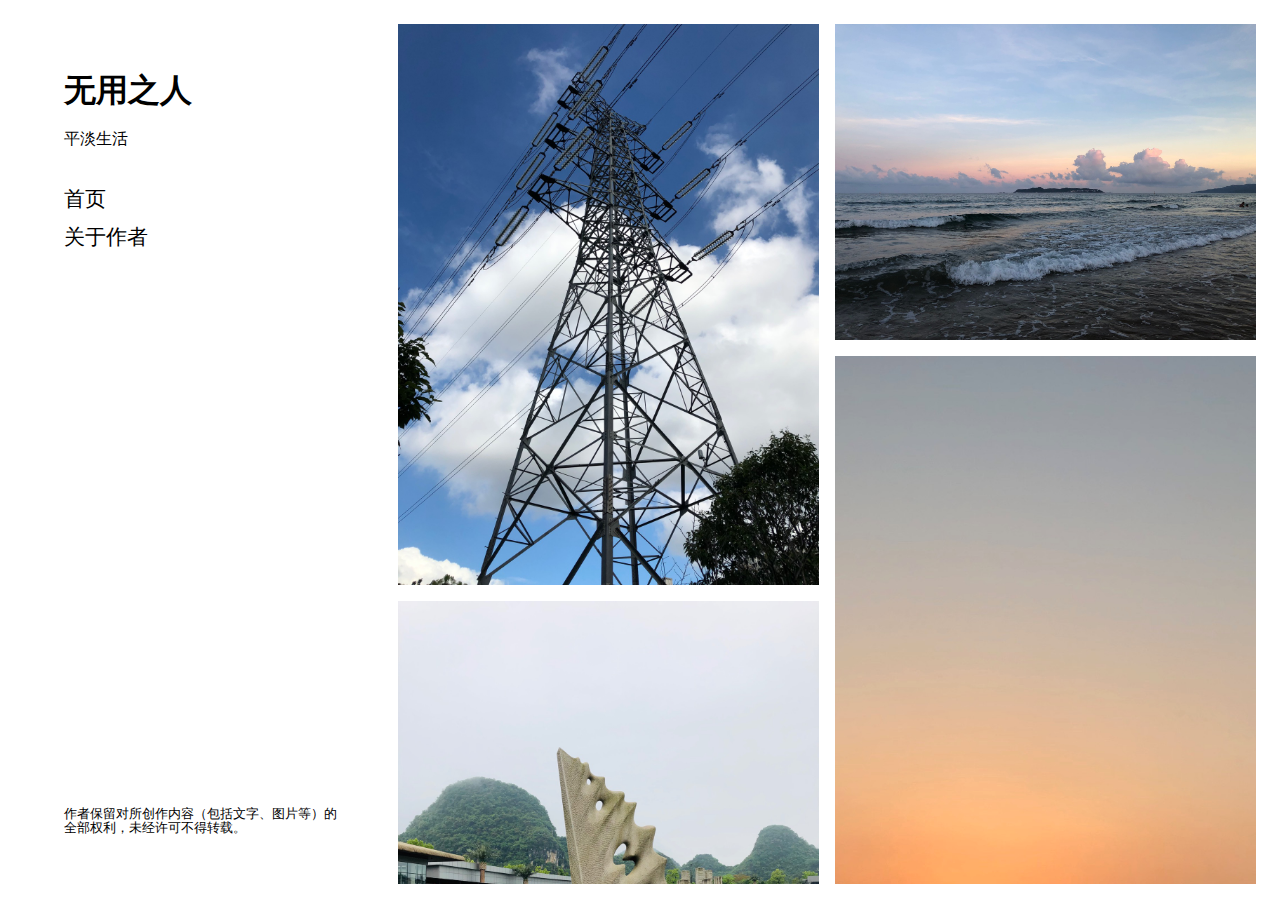
<file: index.html>
<!DOCTYPE html>
<html lang="zh"><head>
  <meta charset="utf-8">
  <meta name="viewport" content="initial-scale=1, maximum-scale=1">
  <title>无用之人</title>
  <link rel="stylesheet" href="/assets/ext/normalize.css">
  <link rel="stylesheet" href="/assets/overall.css"></head>
<body><header class="header">
  <h1 class="title">无用之人</h1>
  <div class="subtitle">平淡生活
</div>
  <nav class="nav" aria-label="Site">
    <div class="menu" role="button" aria-label="Navigation"><span class="icon"></span></div>
    <ul class="links">
      <li><a href="/">首页</a></li><li><a href="/about/">关于作者</a></li></ul>
  </nav>
</header>
<main class="main">
    <div class="home-content">
  <div class="posts"><article class="post"><header>
        <a href="/2019/08/05/sky.html">
          <h2>蓝天</h2>
          <time>2019-08-05</time>
        </a>
      </header>
      <a href="/2019/08/05/sky.html"><img alt="蓝天" src="/images/2019-08-05/IMG_6227.jpg"></a>
    </article><article class="post"><header>
        <a href="/2019/06/06/sanya.html">
          <h2>大海</h2>
          <time>2019-06-06</time>
        </a>
      </header>
      <a href="/2019/06/06/sanya.html"><img alt="大海" src="/images/2019-06-06/IMG_5774.jpg"></a>
    </article><article class="post"><header>
        <a href="/2019/05/22/sunset.html">
          <h2>夕阳</h2>
          <time>2019-05-22</time>
        </a>
      </header>
      <a href="/2019/05/22/sunset.html"><img alt="夕阳" src="/images/2019-05-22/IMG_5673.jpg"></a>
    </article><article class="post"><header>
        <a href="/2019/04/15/guilin.html">
          <h2>山水</h2>
          <time>2019-04-15</time>
        </a>
      </header>
      <a href="/2019/04/15/guilin.html"><img alt="山水" src="/images/2019-04-15/IMG_5211.jpg"></a>
    </article></div>

  <nav class="pager" aria-label="page">
    <ul><li><a class="hidden" href="#"></a></li><li><a class="hidden" href="#"></a></li></ul>
  </nav></div>

  </main><footer class="footer">
  <div class="social"></div>
  <div class="copyright">
    作者保留对所创作内容（包括文字、图片等）的全部权利，未经许可不得转载。
  </div>
</footer>
<script src="/assets/ext/jquery-3.4.1.min.js"></script><script src="/assets/ext/masonry.pkgd.min.js"></script>
<script src="/assets/ext/imagesloaded.pkgd.min.js"></script><script>var pageType = 'home'</script>
<script src="/assets/overall.js"></script>
</body>
</html>
</file>
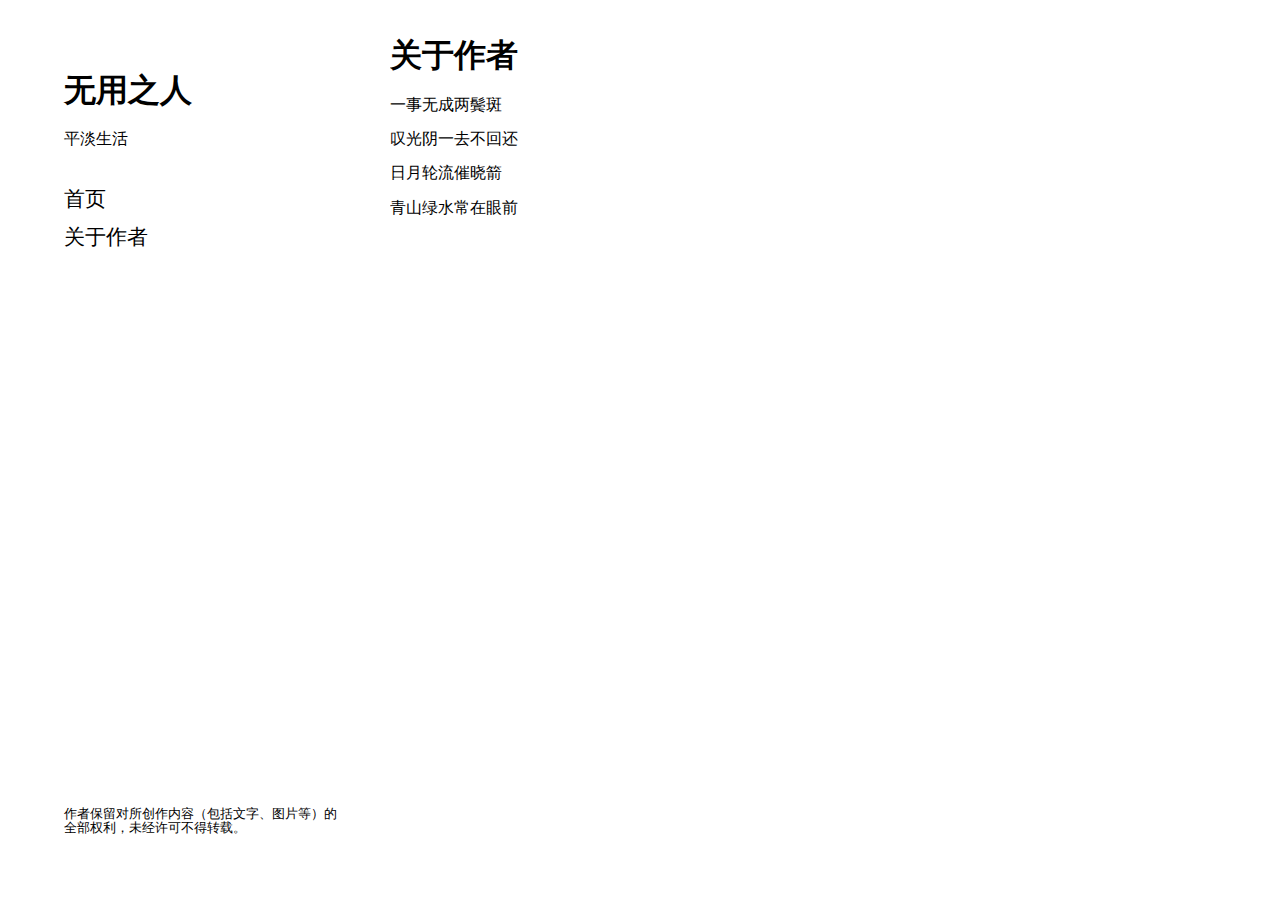
<file: about/index.html>
<!DOCTYPE html>
<html lang="zh"><head>
  <meta charset="utf-8">
  <meta name="viewport" content="initial-scale=1, maximum-scale=1">
  <title>关于作者</title>
  <link rel="stylesheet" href="/assets/ext/normalize.css">
  <link rel="stylesheet" href="/assets/overall.css"></head>
<body><header class="header">
  <h1 class="title">无用之人</h1>
  <div class="subtitle">平淡生活
</div>
  <nav class="nav" aria-label="Site">
    <div class="menu" role="button" aria-label="Navigation"><span class="icon"></span></div>
    <ul class="links">
      <li><a href="/">首页</a></li><li><a href="/about/">关于作者</a></li></ul>
  </nav>
</header>
<main class="main">
    <article>
  <header>
    <h1>关于作者</h1>
    <time></time>
  </header>
  <section>
    <p>一事无成两鬓斑</p>

<p>叹光阴一去不回还</p>

<p>日月轮流催晓箭</p>

<p>青山绿水常在眼前</p>

  </section>
</article>

  </main><footer class="footer">
  <div class="social"></div>
  <div class="copyright">
    作者保留对所创作内容（包括文字、图片等）的全部权利，未经许可不得转载。
  </div>
</footer>
<script src="/assets/ext/jquery-3.4.1.min.js"></script><script>var pageType = 'page'</script>
<script src="/assets/overall.js"></script>
</body>
</html>
</file>
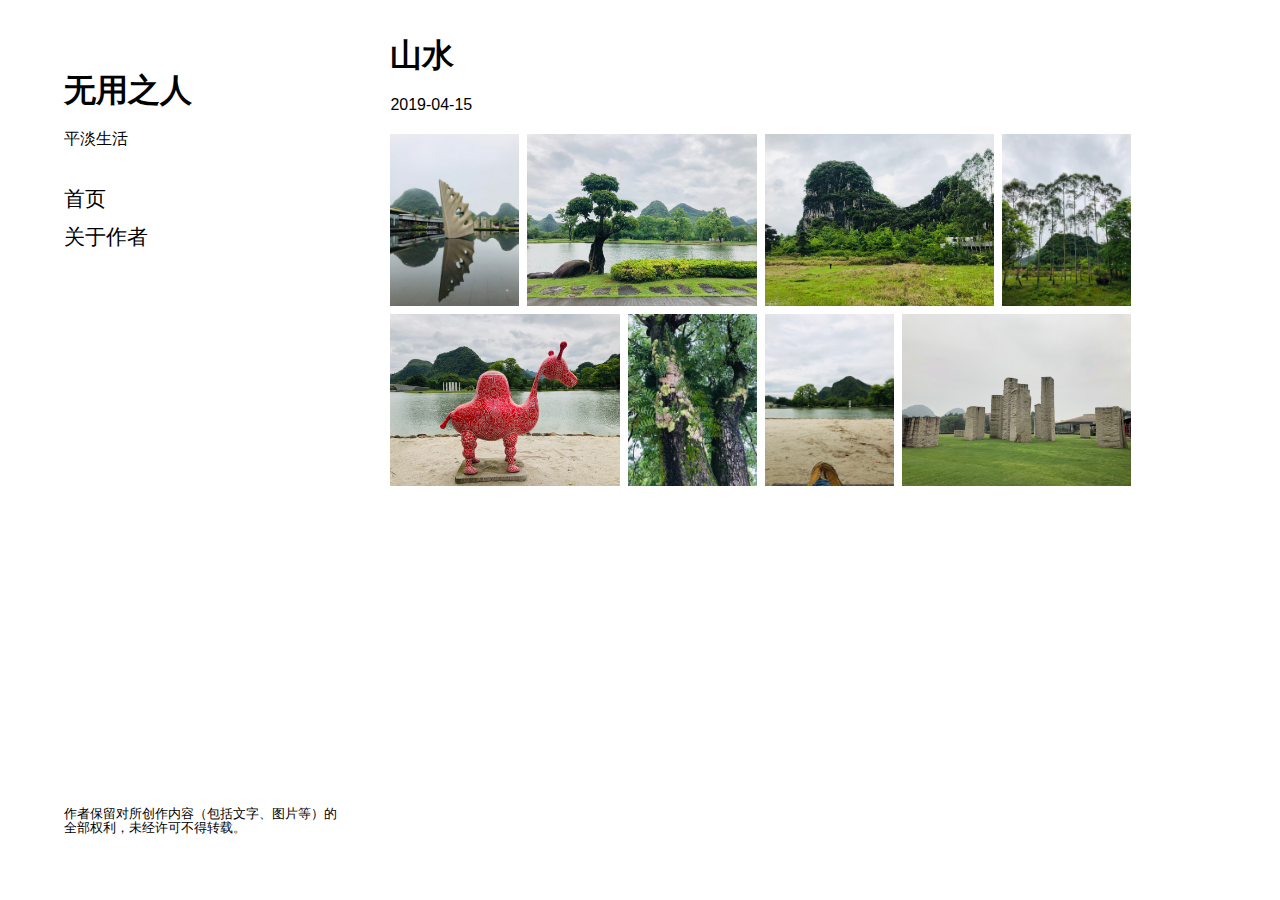
<file: 2019/04/15/guilin.html>
<!DOCTYPE html>
<html lang="zh"><head>
  <meta charset="utf-8">
  <meta name="viewport" content="initial-scale=1, maximum-scale=1">
  <title>山水</title>
  <link rel="stylesheet" href="/assets/ext/normalize.css">
  <link rel="stylesheet" href="/assets/overall.css"></head>
<body><header class="header">
  <h1 class="title">无用之人</h1>
  <div class="subtitle">平淡生活
</div>
  <nav class="nav" aria-label="Site">
    <div class="menu" role="button" aria-label="Navigation"><span class="icon"></span></div>
    <ul class="links">
      <li><a href="/">首页</a></li><li><a href="/about/">关于作者</a></li></ul>
  </nav>
</header>
<main class="main">
    <article class="post-content">
  <header>
    <h1>山水</h1>
    <time>2019-04-15</time>
  </header>
  <section class="content">
    <ul>
  <li><img src="/images/2019-04-15/IMG_5211.jpg" alt="山水下的雕塑" /></li>
  <li><img src="/images/2019-04-15/IMG_5267.jpg" alt="湖边树" /></li>
  <li><img src="/images/2019-04-15/IMG_5276.jpg" alt="山" /></li>
  <li><img src="/images/2019-04-15/IMG_5296.jpg" alt="山前高高的树" /></li>
  <li><img src="/images/2019-04-15/IMG_5302.jpg" alt="湖边雕塑" /></li>
  <li><img src="/images/2019-04-15/IMG_5305.jpg" alt="树上开花" /></li>
  <li><img src="/images/2019-04-15/IMG_5310.jpg" alt="湖边小憩" /></li>
  <li><img src="/images/2019-04-15/IMG_5314.jpg" alt="石柱雕塑" /></li>
</ul>

  </section>
</article>

  </main><footer class="footer">
  <div class="social"></div>
  <div class="copyright">
    作者保留对所创作内容（包括文字、图片等）的全部权利，未经许可不得转载。
  </div>
</footer>
<script src="/assets/ext/jquery-3.4.1.min.js"></script><script>var pageType = 'post'</script>
<script src="/assets/overall.js"></script>
</body>
</html>
</file>
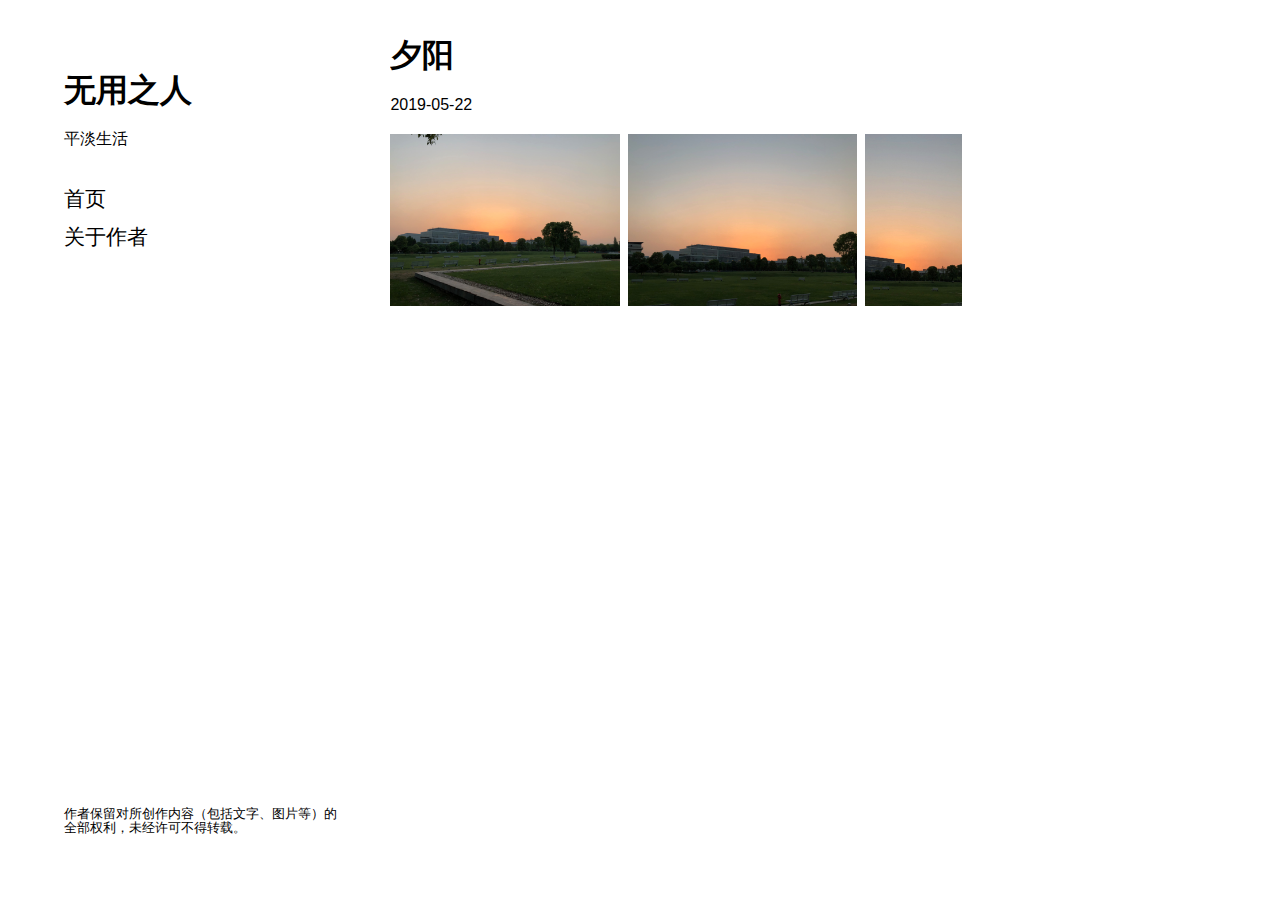
<file: 2019/05/22/sunset.html>
<!DOCTYPE html>
<html lang="zh"><head>
  <meta charset="utf-8">
  <meta name="viewport" content="initial-scale=1, maximum-scale=1">
  <title>夕阳</title>
  <link rel="stylesheet" href="/assets/ext/normalize.css">
  <link rel="stylesheet" href="/assets/overall.css"></head>
<body><header class="header">
  <h1 class="title">无用之人</h1>
  <div class="subtitle">平淡生活
</div>
  <nav class="nav" aria-label="Site">
    <div class="menu" role="button" aria-label="Navigation"><span class="icon"></span></div>
    <ul class="links">
      <li><a href="/">首页</a></li><li><a href="/about/">关于作者</a></li></ul>
  </nav>
</header>
<main class="main">
    <article class="post-content">
  <header>
    <h1>夕阳</h1>
    <time>2019-05-22</time>
  </header>
  <section class="content">
    <ul>
  <li><img src="/images/2019-05-22/IMG_5669.jpg" alt="" /></li>
  <li><img src="/images/2019-05-22/IMG_5671.jpg" alt="" /></li>
  <li><img src="/images/2019-05-22/IMG_5673.jpg" alt="" /></li>
</ul>

  </section>
</article>

  </main><footer class="footer">
  <div class="social"></div>
  <div class="copyright">
    作者保留对所创作内容（包括文字、图片等）的全部权利，未经许可不得转载。
  </div>
</footer>
<script src="/assets/ext/jquery-3.4.1.min.js"></script><script>var pageType = 'post'</script>
<script src="/assets/overall.js"></script>
</body>
</html>
</file>
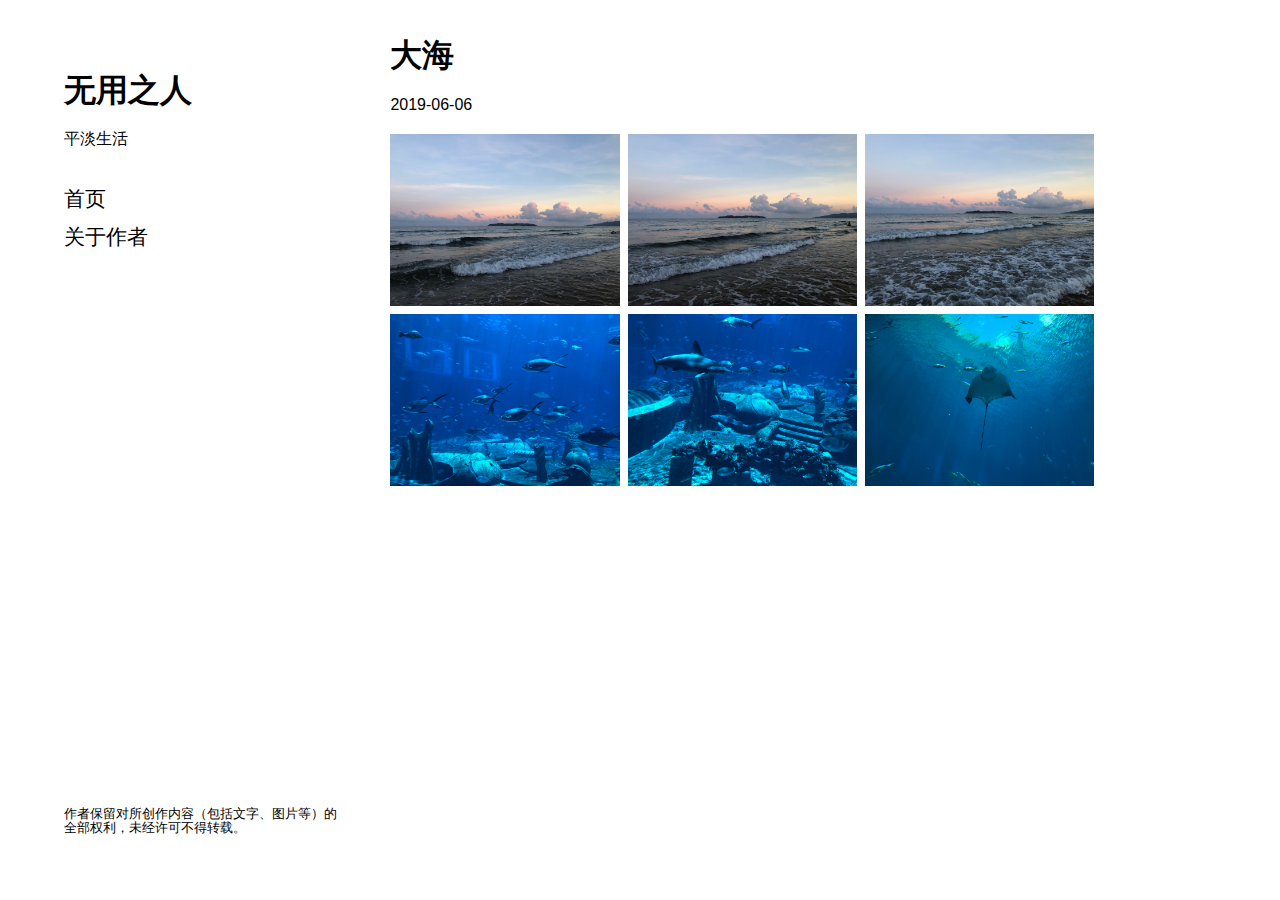
<file: 2019/06/06/sanya.html>
<!DOCTYPE html>
<html lang="zh"><head>
  <meta charset="utf-8">
  <meta name="viewport" content="initial-scale=1, maximum-scale=1">
  <title>大海</title>
  <link rel="stylesheet" href="/assets/ext/normalize.css">
  <link rel="stylesheet" href="/assets/overall.css"></head>
<body><header class="header">
  <h1 class="title">无用之人</h1>
  <div class="subtitle">平淡生活
</div>
  <nav class="nav" aria-label="Site">
    <div class="menu" role="button" aria-label="Navigation"><span class="icon"></span></div>
    <ul class="links">
      <li><a href="/">首页</a></li><li><a href="/about/">关于作者</a></li></ul>
  </nav>
</header>
<main class="main">
    <article class="post-content">
  <header>
    <h1>大海</h1>
    <time>2019-06-06</time>
  </header>
  <section class="content">
    <ul>
  <li><img src="/images/2019-06-06/IMG_5774.jpg" alt="海浪与夕阳1" /></li>
  <li><img src="/images/2019-06-06/IMG_5781.jpg" alt="海浪与夕阳2" /></li>
  <li><img src="/images/2019-06-06/IMG_5783.jpg" alt="海浪与夕阳3" /></li>
  <li><img src="/images/2019-06-06/IMG_5988.jpg" alt="鲳鱼" /></li>
  <li><img src="/images/2019-06-06/IMG_5993.jpg" alt="鲨鱼" /></li>
  <li><img src="/images/2019-06-06/IMG_5995.jpg" alt="魔鬼鱼" /></li>
</ul>

  </section>
</article>

  </main><footer class="footer">
  <div class="social"></div>
  <div class="copyright">
    作者保留对所创作内容（包括文字、图片等）的全部权利，未经许可不得转载。
  </div>
</footer>
<script src="/assets/ext/jquery-3.4.1.min.js"></script><script>var pageType = 'post'</script>
<script src="/assets/overall.js"></script>
</body>
</html>
</file>
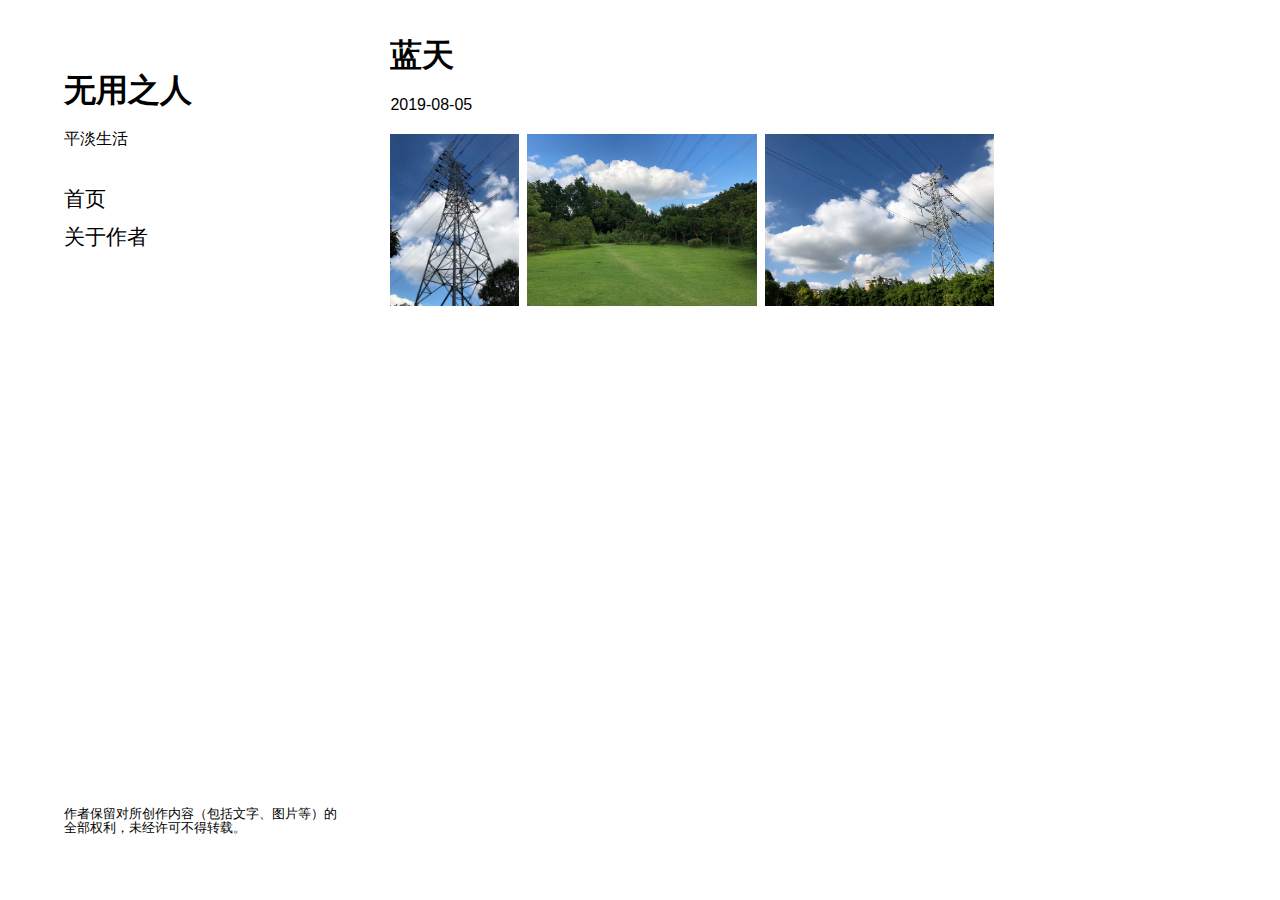
<file: 2019/08/05/sky.html>
<!DOCTYPE html>
<html lang="zh"><head>
  <meta charset="utf-8">
  <meta name="viewport" content="initial-scale=1, maximum-scale=1">
  <title>蓝天</title>
  <link rel="stylesheet" href="/assets/ext/normalize.css">
  <link rel="stylesheet" href="/assets/overall.css"></head>
<body><header class="header">
  <h1 class="title">无用之人</h1>
  <div class="subtitle">平淡生活
</div>
  <nav class="nav" aria-label="Site">
    <div class="menu" role="button" aria-label="Navigation"><span class="icon"></span></div>
    <ul class="links">
      <li><a href="/">首页</a></li><li><a href="/about/">关于作者</a></li></ul>
  </nav>
</header>
<main class="main">
    <article class="post-content">
  <header>
    <h1>蓝天</h1>
    <time>2019-08-05</time>
  </header>
  <section class="content">
    <ul>
  <li><img src="/images/2019-08-05/IMG_6227.jpg" alt="铁塔与蓝天" /></li>
  <li><img src="/images/2019-08-05/IMG_6229.jpg" alt="绿地与蓝天" /></li>
  <li><img src="/images/2019-08-05/IMG_6234.jpg" alt="白云、铁塔与蓝天" /></li>
</ul>

  </section>
</article>

  </main><footer class="footer">
  <div class="social"></div>
  <div class="copyright">
    作者保留对所创作内容（包括文字、图片等）的全部权利，未经许可不得转载。
  </div>
</footer>
<script src="/assets/ext/jquery-3.4.1.min.js"></script><script>var pageType = 'post'</script>
<script src="/assets/overall.js"></script>
</body>
</html>
</file>
<file: assets/overall.css>
/* CSS Opinioned Reset */
* { box-sizing: border-box; }

a { text-decoration: none; }

img { max-width: 100%; max-height: 100%; }

nav ul { display: block; list-style: none; margin: 0; padding: 0; }

nav ul li { display: block; }

/* Overall Layout */
body { padding: 1rem; margin: 0; min-width: 320px; font-family: sans-serif; }

.header h1 { margin-top: 0.5rem; }

.header .subtitle { margin-top: 1rem; margin-bottom: 2rem; }

.hidden { display: none !important; }

.overlay { position: fixed; top: 0; bottom: 0; left: 0; right: 0; background-color: rgba(255, 255, 255, 0.8); }

/* Navigation */
.links { line-height: 2.3rem; }

.links a { font-size: 1.3rem; color: black; }

.links a:hover { opacity: 0.5; }

.overlay .links { padding: 2rem; }

/* Footer */
.footer .social { padding: 1rem 0; }

.footer .social a { padding-right: 0.25rem; }

.footer .social .icon svg { width: 2rem; height: 2rem; }

.footer .social .username { display: none; }

.footer .copyright { font-size: 0.8rem; }

@media screen and (max-width: 767px) { .header { display: flex; flex-flow: row wrap; justify-content: space-between; align-items: baseline; padding-top: 0.5rem; }
  .header .title { order: 1; flex: 1; }
  .header .nav { order: 1; }
  .header .subtitle { order: 2; width: 100%; margin-bottom: 1rem; }
  .footer { padding: 1rem 0; }
  /* Navigation */
  .header .nav .links { display: none; }
  .header .nav .menu { position: relative; width: 24px; height: 20px; cursor: pointer; }
  .header .nav .menu .icon, .header .nav .menu .icon:before, .header .nav .menu .icon:after { position: absolute; width: 100%; height: 3px; background-color: black; content: ''; }
  .header .nav .menu .icon { top: 8px; }
  .header .nav .menu .icon:before { content: ''; top: -8px; }
  .header .nav .menu .icon:after { content: ''; top: 8px; } }

@media screen and (min-width: 768px) { body { display: flex; flex-flow: column wrap; align-items: flex-start; height: 100vh; }
  .header, .footer { width: 30%; order: 1; padding-left: 1rem; padding-right: 1rem; }
  .header { flex: 1; padding-top: 1rem; }
  .footer { padding-bottom: 1rem; }
  .main { width: 70%; order: 2; flex: 1 0 100%; overflow: auto; }
  /* Navigation */
  .header .menu { display: none; } }

@media screen and (min-width: 1024px) { .header, .footer { padding-left: 3rem; padding-right: 3rem; }
  .header { padding-top: 3rem; }
  .footer { padding-bottom: 3rem; } }

.home-content { width: 100%; }

.home-content .pager { padding: 1rem 0; }

.home-content .pager ul { display: flex; justify-content: space-between; }

.home-content .pager li { display: block; text-align: center; font-size: 1.3rem; width: 50%; padding: 0 0.5rem; }

.home-content .pager a { display: block; width: 100%; height: 100%; color: white; background-color: black; padding: 1rem; }

.home-content .post { width: 50%; padding: 0.5rem; position: relative; }

.home-content .post img { width: 100%; display: block; }

.home-content .post header { position: absolute; left: 0; right: 0; top: 0; bottom: 0; padding: 0.5rem; display: none; }

.home-content .post:hover header, .home-content .post.no-image header { display: block; }

.home-content .post header a { width: 100%; height: 100%; padding: 0.5rem; margin: 0; display: flex; flex-flow: column; justify-content: center; align-items: center; color: white; background-color: rgba(0, 0, 0, 0.6); }

.home-content .post .place-holder { width: 100%; height: 15rem; background-color: gray; }

@media screen and (max-width: 767px) { .home-content { margin: 0 -0.5rem; } }

.gallery ul { list-style: none; width: 100%; padding: 0; margin: 0 -0.25rem; display: flex; flex-flow: row wrap; }

.gallery li { display: block; height: 20vh; padding: 0.25rem; cursor: pointer; }

.gallery img { height: 100%; }

.gallery .gallery-overlay img { height: auto; }

.gallery .gallery-overlay { position: fixed; top: 0; bottom: 0; left: 0; right: 0; background-color: rgba(255, 255, 255, 0.8); display: flex; justify-content: center; align-items: center; padding: 1rem; }

.post-content .content { padding: 1rem 0; }

/*# sourceMappingURL=overall.css.map */
</file>
